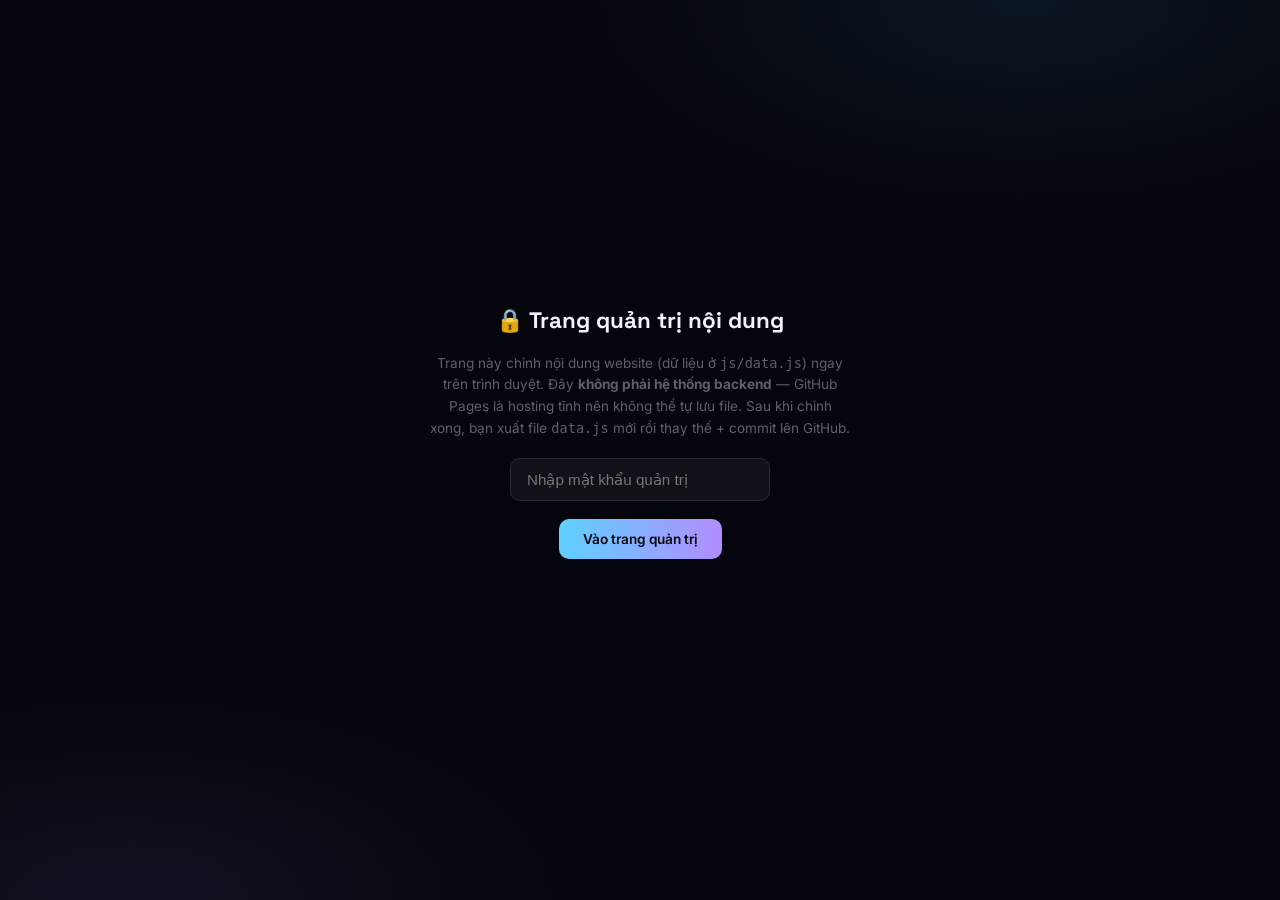
<file: admin.html>
<!DOCTYPE html>
<html lang="vi">
<head>
<meta charset="UTF-8">
<meta name="viewport" content="width=device-width, initial-scale=1.0">
<title>Quản trị nội dung — TRANTHIENDUNG</title>
<link href="https://fonts.googleapis.com/css2?family=Space+Grotesk:wght@600;700&family=Inter:wght@400;500;600&family=JetBrains+Mono:wght@400;500;600&display=swap" rel="stylesheet">
<link rel="stylesheet" href="css/admin.css">
</head>
<body>

<!-- GATE: chỉ là rào chắn nhẹ phía trình duyệt, KHÔNG phải bảo mật thật sự -->
<div id="gate">
  <h1>🔒 Trang quản trị nội dung</h1>
  <p>Trang này chỉnh nội dung website (dữ liệu ở <code>js/data.js</code>) ngay trên trình duyệt.
     Đây <b>không phải hệ thống backend</b> — GitHub Pages là hosting tĩnh nên không thể tự lưu file.
     Sau khi chỉnh xong, bạn xuất file <code>data.js</code> mới rồi thay thế + commit lên GitHub.</p>
  <input type="password" id="gate-pass" placeholder="Nhập mật khẩu quản trị">
  <button class="btn btn-primary" id="gate-btn">Vào trang quản trị</button>
  <div id="gate-error"></div>
</div>

<div id="admin-app">
  <div class="admin-header">
    <div>
      <h1>Quản trị nội dung website</h1>
      <p>Chỉnh sửa xong, bấm <b>“Xuất data.js”</b> ở cuối trang để lấy nội dung mới,
         rồi ghi đè vào file <code>js/data.js</code> trong repo và commit lên GitHub.</p>
    </div>
    <div class="top-actions">
      <button class="btn" id="reload-btn">Tải lại từ data.js</button>
      <button class="btn btn-danger" id="logout-btn">Đăng xuất</button>
    </div>
  </div>

  <!-- HERO -->
  <div class="panel">
    <h2>Hero</h2>
    <div class="field-row">
      <div><label>Tiêu đề lớn</label><input type="text" id="hero-title"></div>
      <div><label>Dòng tagline (không dịch)</label><input type="text" id="hero-tagline"></div>
    </div>
    <label style="margin-top:10px;">Danh sách trạng thái random (song ngữ)</label>
    <div id="status-list"></div>
    <button class="btn btn-sm" id="add-status">+ Thêm trạng thái</button>
  </div>

  <!-- ABOUT -->
  <div class="panel">
    <h2>About Me</h2>
    <div class="field-row">
      <div><label>Tiếng Việt</label><textarea id="about-vi" rows="4"></textarea></div>
      <div><label>Tiếng Anh</label><textarea id="about-en" rows="4"></textarea></div>
    </div>
  </div>

  <!-- PROJECTS -->
  <div class="panel">
    <h2>Dự án</h2>
    <div id="project-list"></div>
    <button class="btn btn-sm" id="add-project">+ Thêm dự án</button>
  </div>

  <!-- JOURNEY -->
  <div class="panel">
    <h2>Hành trình</h2>
    <div id="journey-list"></div>
    <button class="btn btn-sm" id="add-journey">+ Thêm mốc thời gian</button>
  </div>

  <!-- BLOG -->
  <div class="panel">
    <h2>Blog</h2>
    <div class="field-row">
      <div><label>RSS feed URL</label><input type="text" id="blog-feed"></div>
      <div><label>Trang blog chính</label><input type="text" id="blog-home"></div>
    </div>
    <label style="margin-top:10px;">Bài viết dự phòng (hiện khi không tải được RSS)</label>
    <div id="blog-fallback-list"></div>
    <button class="btn btn-sm" id="add-blog-fallback">+ Thêm bài dự phòng</button>
  </div>

  <!-- CONTACT -->
  <div class="panel">
    <h2>Liên hệ</h2>
    <div class="field-row">
      <div><label>Email</label><input type="text" id="contact-email"></div>
      <div><label>Địa điểm</label><input type="text" id="contact-location"></div>
    </div>
    <div class="field-row">
      <div><label>Facebook — tên hiển thị</label><input type="text" id="fb-label"></div>
      <div><label>Facebook — URL</label><input type="text" id="fb-url"></div>
    </div>
    <div class="field-row">
      <div><label>YouTube — tên hiển thị</label><input type="text" id="yt-label"></div>
      <div><label>YouTube — URL</label><input type="text" id="yt-url"></div>
    </div>
    <div class="field-row">
      <div><label>TikTok — tên hiển thị</label><input type="text" id="tt-label"></div>
      <div><label>TikTok — URL</label><input type="text" id="tt-url"></div>
    </div>
    <div class="field-row">
      <div><label>Form endpoint (FormSubmit...)</label><input type="text" id="form-endpoint"></div>
    </div>
    <label style="margin-top:10px;">Chủ đề quan tâm trong form liên hệ</label>
    <div id="topic-list-admin"></div>
    <button class="btn btn-sm" id="add-topic">+ Thêm chủ đề</button>
  </div>

  <!-- SKILLS -->
  <div class="panel">
    <h2>Kinh nghiệm / Kỹ năng</h2>
    <label>Tag kỹ năng (mỗi dòng 1 tag)</label>
    <textarea id="skill-tags" rows="3"></textarea>
    <label style="margin-top:12px;">Cột năng lượng (ngôn ngữ lập trình %)</label>
    <div id="skill-bars-list"></div>
    <button class="btn btn-sm" id="add-skill-bar">+ Thêm thanh kỹ năng</button>
  </div>

  <!-- MUSIC / FOOTER -->
  <div class="panel">
    <h2>Nhạc nền &amp; Footer</h2>
    <div class="field-row">
      <div><label>Đường dẫn file nhạc</label><input type="text" id="music-file"></div>
      <div><label>Tooltip hiển thị</label><input type="text" id="music-tooltip"></div>
    </div>
    <div style="margin-top:10px;"><label>Nội dung footer</label><input type="text" id="footer-text"></div>
  </div>

  <!-- EXPORT -->
  <div class="panel" id="export-panel">
    <h2>Xuất file data.js</h2>
    <p class="hint">Bấm <b>“Tạo nội dung data.js”</b>, sau đó tải file xuống hoặc copy nội dung,
       ghi đè vào <code>js/data.js</code> trong repo GitHub của bạn rồi commit + push.
       Trang web (index.html) sẽ tự động dùng nội dung mới ngay khi file được publish.</p>
    <div class="export-actions">
      <button class="btn btn-primary" id="generate-btn">Tạo nội dung data.js</button>
      <button class="btn" id="download-btn">Tải xuống data.js</button>
      <button class="btn" id="copy-btn">Copy nội dung</button>
    </div>
    <textarea id="export-output" readonly style="margin-top:16px;"></textarea>
  </div>
</div>

<div class="msg-toast" id="toast"></div>

<script src="js/data.js"></script>
<script src="js/admin.js"></script>
</body>
</html>
</file>
<file: css/admin.css>
:root{
  --bg-deep:#05060d;
  --text-main:#f2f4fb;
  --text-sub:rgba(226,231,247,0.62);
  --text-dim:rgba(226,231,247,0.4);
  --accent-cyan:#5fd0ff;
  --accent-violet:#b28dff;
  --accent-red:#ff6b6b;
  --glass-bg:rgba(255,255,255,0.045);
  --glass-border:rgba(255,255,255,0.09);
}
*{margin:0;padding:0;box-sizing:border-box;}
body{
  background:
    radial-gradient(ellipse 60% 40% at 80% 0%, rgba(95,208,255,0.08) 0%, transparent 60%),
    radial-gradient(ellipse 60% 40% at 10% 100%, rgba(178,141,255,0.08) 0%, transparent 60%),
    var(--bg-deep);
  color:var(--text-main);
  font-family:'Inter',sans-serif;
  min-height:100vh;
}

/* ---------- Gate đăng nhập (chỉ mang tính rào chắn nhẹ, KHÔNG bảo mật thật) ---------- */
#gate{
  min-height:100vh;display:flex;align-items:center;justify-content:center;flex-direction:column;gap:18px;
  text-align:center;padding:24px;
}
#gate h1{font-family:'Space Grotesk',sans-serif;font-size:1.4rem;}
#gate p{color:var(--text-dim);font-size:0.85rem;max-width:420px;line-height:1.6;}
#gate input{
  padding:12px 16px;border-radius:10px;border:1px solid var(--glass-border);
  background:rgba(255,255,255,0.05);color:var(--text-main);font-size:0.95rem;width:260px;
}
#gate button{
  padding:12px 24px;border-radius:10px;border:none;font-weight:600;cursor:pointer;
  background:linear-gradient(90deg,var(--accent-cyan),var(--accent-violet));color:#04060c;
}
#gate-error{color:var(--accent-red);font-size:0.8rem;min-height:18px;}

/* ---------- Layout chính ---------- */
#admin-app{display:none;max-width:980px;margin:0 auto;padding:40px 24px 100px;}
.admin-header{display:flex;justify-content:space-between;align-items:flex-start;margin-bottom:30px;gap:16px;flex-wrap:wrap;}
.admin-header h1{font-family:'Space Grotesk',sans-serif;font-size:1.6rem;}
.admin-header p{color:var(--text-dim);font-size:0.85rem;margin-top:6px;max-width:520px;line-height:1.6;}
.top-actions{display:flex;gap:10px;flex-wrap:wrap;}

.btn{
  padding:10px 18px;border-radius:10px;border:1px solid var(--glass-border);
  background:rgba(255,255,255,0.05);color:var(--text-main);cursor:pointer;font-size:0.85rem;
  font-family:'Inter',sans-serif;transition:background .2s ease;
}
.btn:hover{background:rgba(255,255,255,0.1);}
.btn-primary{
  background:linear-gradient(90deg,var(--accent-cyan),var(--accent-violet));color:#04060c;border:none;font-weight:600;
}
.btn-danger{color:var(--accent-red);border-color:rgba(255,107,107,0.3);}
.btn-sm{padding:6px 12px;font-size:0.75rem;}

.panel{
  background:var(--glass-bg);border:1px solid var(--glass-border);border-radius:18px;
  padding:26px;margin-bottom:22px;
}
.panel h2{font-family:'Space Grotesk',sans-serif;font-size:1.1rem;margin-bottom:16px;display:flex;align-items:center;justify-content:space-between;}
.field-row{display:grid;grid-template-columns:1fr 1fr;gap:14px;margin-bottom:12px;}
@media(max-width:640px){.field-row{grid-template-columns:1fr;}}
label{display:block;font-size:0.72rem;color:var(--text-dim);margin-bottom:5px;text-transform:uppercase;letter-spacing:0.4px;font-family:'JetBrains Mono',monospace;}
input[type=text], input[type=number], input[type=url], textarea, select{
  width:100%;padding:10px 12px;border-radius:8px;border:1px solid var(--glass-border);
  background:rgba(255,255,255,0.04);color:var(--text-main);font-size:0.88rem;font-family:'Inter',sans-serif;
}
textarea{resize:vertical;}
.item-block{
  border:1px solid var(--glass-border);border-radius:12px;padding:16px;margin-bottom:14px;position:relative;
  background:rgba(255,255,255,0.02);
}
.item-block .remove-btn{position:absolute;top:10px;right:10px;}
.item-block-title{font-family:'JetBrains Mono',monospace;font-size:0.7rem;color:var(--accent-cyan);margin-bottom:10px;text-transform:uppercase;}
.checkbox-row{display:flex;align-items:center;gap:8px;margin-top:6px;}
.checkbox-row input{width:auto;}

#export-panel textarea{
  width:100%;height:340px;font-family:'JetBrains Mono',monospace;font-size:0.78rem;
  background:#03040a;color:#c7f7ff;line-height:1.5;
}
.export-actions{display:flex;gap:10px;margin-top:14px;flex-wrap:wrap;}
.hint{font-size:0.78rem;color:var(--text-dim);margin-top:8px;line-height:1.6;}
.hint b{color:var(--accent-cyan);}

.msg-toast{
  position:fixed;bottom:24px;left:50%;transform:translateX(-50%);
  background:rgba(20,22,32,0.95);border:1px solid var(--glass-border);
  padding:12px 20px;border-radius:10px;font-size:0.85rem;
  opacity:0;pointer-events:none;transition:opacity .25s ease;z-index:999;
}
.msg-toast.show{opacity:1;}
</file>
